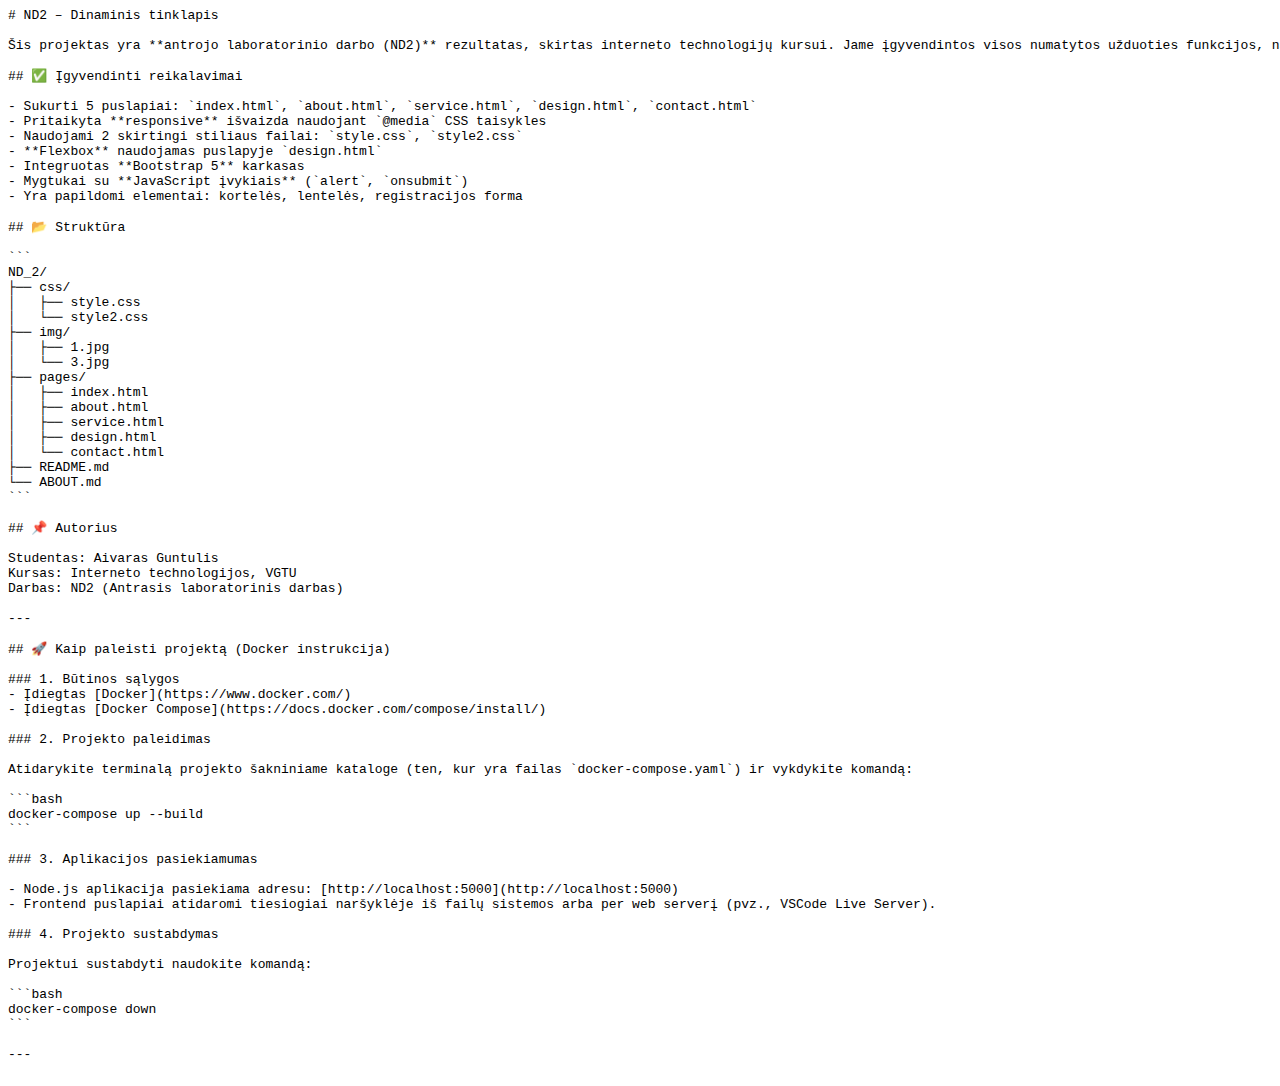
<file: pages/apie.html>
<html><head><title>Apie projektą</title></head><body><pre><code># ND2 – Dinaminis tinklapis

Šis projektas yra **antrojo laboratorinio darbo (ND2)** rezultatas, skirtas interneto technologijų kursui. Jame įgyvendintos visos numatytos užduoties funkcijos, naudojant HTML, CSS, Bootstrap, JavaScript ir Flexbox.

## ✅ Įgyvendinti reikalavimai

- Sukurti 5 puslapiai: `index.html`, `about.html`, `service.html`, `design.html`, `contact.html`
- Pritaikyta **responsive** išvaizda naudojant `@media` CSS taisykles
- Naudojami 2 skirtingi stiliaus failai: `style.css`, `style2.css`
- **Flexbox** naudojamas puslapyje `design.html`
- Integruotas **Bootstrap 5** karkasas
- Mygtukai su **JavaScript įvykiais** (`alert`, `onsubmit`)
- Yra papildomi elementai: kortelės, lentelės, registracijos forma

## 📂 Struktūra

```
ND_2/
├── css/
│   ├── style.css
│   └── style2.css
├── img/
│   ├── 1.jpg
│   └── 3.jpg
├── pages/
│   ├── index.html
│   ├── about.html
│   ├── service.html
│   ├── design.html
│   └── contact.html
├── README.md
└── ABOUT.md
```

## 📌 Autorius

Studentas: Aivaras Guntulis  
Kursas: Interneto technologijos, VGTU  
Darbas: ND2 (Antrasis laboratorinis darbas)

---

## 🚀 Kaip paleisti projektą (Docker instrukcija)

### 1. Būtinos sąlygos
- Įdiegtas [Docker](https://www.docker.com/)
- Įdiegtas [Docker Compose](https://docs.docker.com/compose/install/)

### 2. Projekto paleidimas

Atidarykite terminalą projekto šakniniame kataloge (ten, kur yra failas `docker-compose.yaml`) ir vykdykite komandą:

```bash
docker-compose up --build
```

### 3. Aplikacijos pasiekiamumas

- Node.js aplikacija pasiekiama adresu: [http://localhost:5000](http://localhost:5000)
- Frontend puslapiai atidaromi tiesiogiai naršyklėje iš failų sistemos arba per web serverį (pvz., VSCode Live Server).

### 4. Projekto sustabdymas

Projektui sustabdyti naudokite komandą:

```bash
docker-compose down
```

---

</code></pre></body></html>
</file>
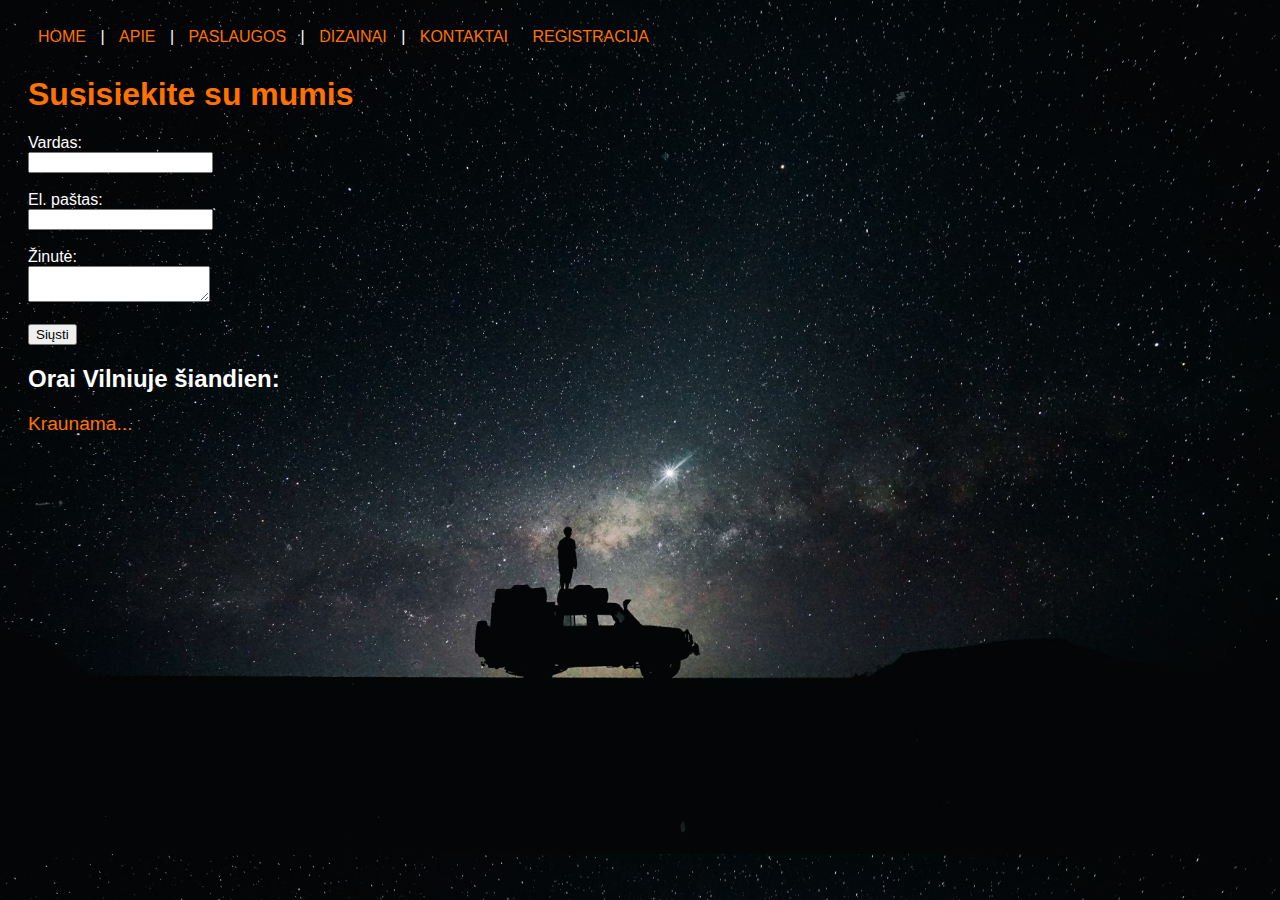
<file: pages/contact.html>
<!DOCTYPE html>
<html lang="lt">
<head>
    <meta charset="UTF-8">
    <title>Kontaktai</title>
    <meta name="viewport" content="width=device-width, initial-scale=1">
    <link rel="stylesheet" href="../css/style2.css">
    <script>
    function siusti() {
        alert("Žinutė išsiųsta sėkmingai!");
        return false;
    }

    async function gautiOruPrognoze() {
        const response = await fetch('https://api.open-meteo.com/v1/forecast?latitude=54.6872&longitude=25.2797&current_weather=true');
        const data = await response.json();
        const temperatura = data.current_weather.temperature;
        const weatherCode = data.current_weather.weathercode;

        const container = document.getElementById("orai");

        let oraiIkona = "";
        let aprasymas = "";

        if (weatherCode === 0) {
            oraiIkona = "☀️";
            aprasymas = "giedra";
        } else if (weatherCode <= 2) {
            oraiIkona = "🌤️";
            aprasymas = "mažai debesuota";
        } else if (weatherCode <= 3) {
            oraiIkona = "☁️";
            aprasymas = "debesuota";
        } else if (weatherCode >= 45 && weatherCode <= 48) {
            oraiIkona = "🌫️";
            aprasymas = "rūkas";
        } else if (weatherCode >= 51 && weatherCode <= 67) {
            oraiIkona = "🌧️";
            aprasymas = "dulksna arba lietus";
        } else if (weatherCode >= 71 && weatherCode <= 77) {
            oraiIkona = "❄️";
            aprasymas = "sninga";
        } else if (weatherCode >= 80 && weatherCode <= 82) {
            oraiIkona = "🌦️";
            aprasymas = "lietaus šuorai";
        } else {
            oraiIkona = "🌡️";
            aprasymas = "nežinomas";
        }

        container.innerHTML = `${oraiIkona} Šiandien Vilniuje: ${temperatura}°C, ${aprasymas}`;
    }

    window.onload = gautiOruPrognoze;
    </script>
</head>
<body>
    <nav>
        <a href="../index.html">HOME</a> |
        <a href="about.html">APIE</a> |
        <a href="service.html">PASLAUGOS</a> |
        <a href="design.html">DIZAINAI</a> |
        <a href="contact.html">KONTAKTAI</a>
        <a href="register.html">REGISTRACIJA</a>
    </nav>

    <h1>Susisiekite su mumis</h1>
    <form onsubmit="return siusti()">
        <label>Vardas:</label><br>
        <input type="text" required><br><br>
        <label>El. paštas:</label><br>
        <input type="email" required><br><br>
        <label>Žinutė:</label><br>
        <textarea required></textarea><br><br>
        <button type="submit">Siųsti</button>
    </form>

    <h2>Orai Vilniuje šiandien:</h2>
    <div id="orai" style="font-size: 1.2em; color: #ff7200;">Kraunama...</div>
</body>
</html>
</file>
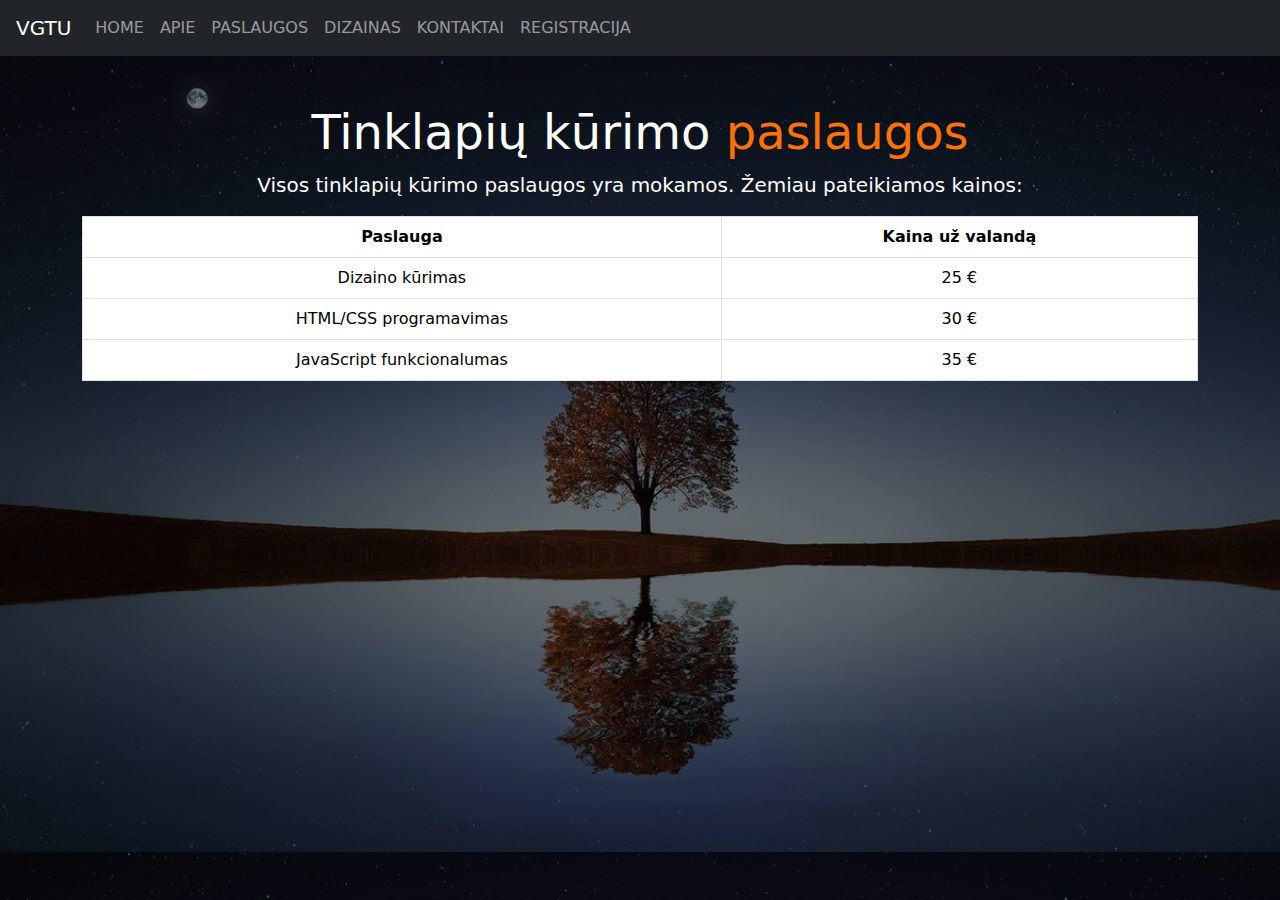
<file: pages/service.html>
<!DOCTYPE html>
<html lang="lt">
<head>
    <title>Paslaugos</title>
    <meta charset="UTF-8">
    <meta name="description" content="Paslaugų kainoraštis VGTU projektui">
    <meta name="keywords" content="HTML, CSS, Bootstrap, VGTU, tinklapis, paslaugos">
    <meta name="author" content="Aivaras Guntulis">
    <meta name="viewport" content="width=device-width, initial-scale=1">
    <link href="https://cdn.jsdelivr.net/npm/bootstrap@5.3.0/dist/css/bootstrap.min.css" rel="stylesheet">
    <style>
        body {
            background: linear-gradient(to top, rgba(0,0,0,0.5), rgba(0,0,0,0.5)), url('../img/1.jpg');
            background-size: cover;
            color: white;
        }
        .btn-custom {
            background-color: #ff7200;
            border-color: #ff7200;
            color: #fff;
        }
        .btn-custom:hover {
            background-color: #e66a00;
            border-color: #e66a00;
            color: #fff;
        }
        table {
            background-color: rgba(0, 0, 0, 0.6);
        }
        th {
            background-color: #ff7200;
            color: black;
        }
    </style>
</head>
<body>
    <nav class="navbar navbar-expand-lg navbar-dark bg-dark px-3">
        <a class="navbar-brand" href="#">VGTU</a>
        <button class="navbar-toggler" type="button" data-bs-toggle="collapse" data-bs-target="#navbarNav">
            <span class="navbar-toggler-icon"></span>
        </button>
        <div class="collapse navbar-collapse" id="navbarNav">
            <ul class="navbar-nav me-auto">
                <li class="nav-item"><a class="nav-link" href="../index.html">HOME</a></li>
                <li class="nav-item"><a class="nav-link" href="about.html">APIE</a></li>
                <li class="nav-item"><a class="nav-link" href="service.html">PASLAUGOS</a></li>
                <li class="nav-item"><a class="nav-link" href="design.html">DIZAINAS</a></li>
                <li class="nav-item"><a class="nav-link" href="contact.html">KONTAKTAI</a></li>
                <li class="nav-item"><a class="nav-link" href="register.html">REGISTRACIJA</a></li>
            </ul>
        </div>
    </nav>

    <div class="container mt-5 text-center">
        <h1 class="display-5">Tinklapių kūrimo <span style="color: #ff7200;">paslaugos</span></h1>
        <p class="lead">Visos tinklapių kūrimo paslaugos yra mokamos. Žemiau pateikiamos kainos:</p>
        <div class="table-responsive">
            <table class="table table-bordered table-hover text-white">
                <thead>
                    <tr>
                        <th>Paslauga</th>
                        <th>Kaina už valandą</th>
                    </tr>
                </thead>
                <tbody>
                    <tr>
                        <td>Dizaino kūrimas</td>
                        <td>25 €</td>
                    </tr>
                    <tr>
                        <td>HTML/CSS programavimas</td>
                        <td>30 €</td>
                    </tr>
                    <tr>
                        <td>JavaScript funkcionalumas</td>
                        <td>35 €</td>
                    </tr>
                </tbody>
            </table>
        </div>
    </div>

    <script src="https://cdn.jsdelivr.net/npm/bootstrap@5.3.0/dist/js/bootstrap.bundle.min.js"></script>
</body>
</html>
</file>
<file: css/style2.css>
body {
    background-color: #1a1a1a;
    color: white;
    font-family: Arial, sans-serif;
    padding: 20px;
    background: url('../img/3.jpg');
    background-size: cover;
    
      
}
nav {
    margin-bottom: 30px;
}
a {
    color: #ff7200;
    text-decoration: none;
    margin: 0 10px;
}
h1 {
    color: #ff7200;
}
.dizaino-blokai {
    display: flex;
    gap: 20px;
}
.blokas {
    background-color: #333;
    padding: 20px;
    border-radius: 5px;
    flex: 1;
    text-align: center;
}

@media (max-width: 768px) {
    .dizaino-blokai {
      flex-direction: column;
      align-items: center;
    }
  
    .blokas {
      width: 90%;
    }
  }
</file>
